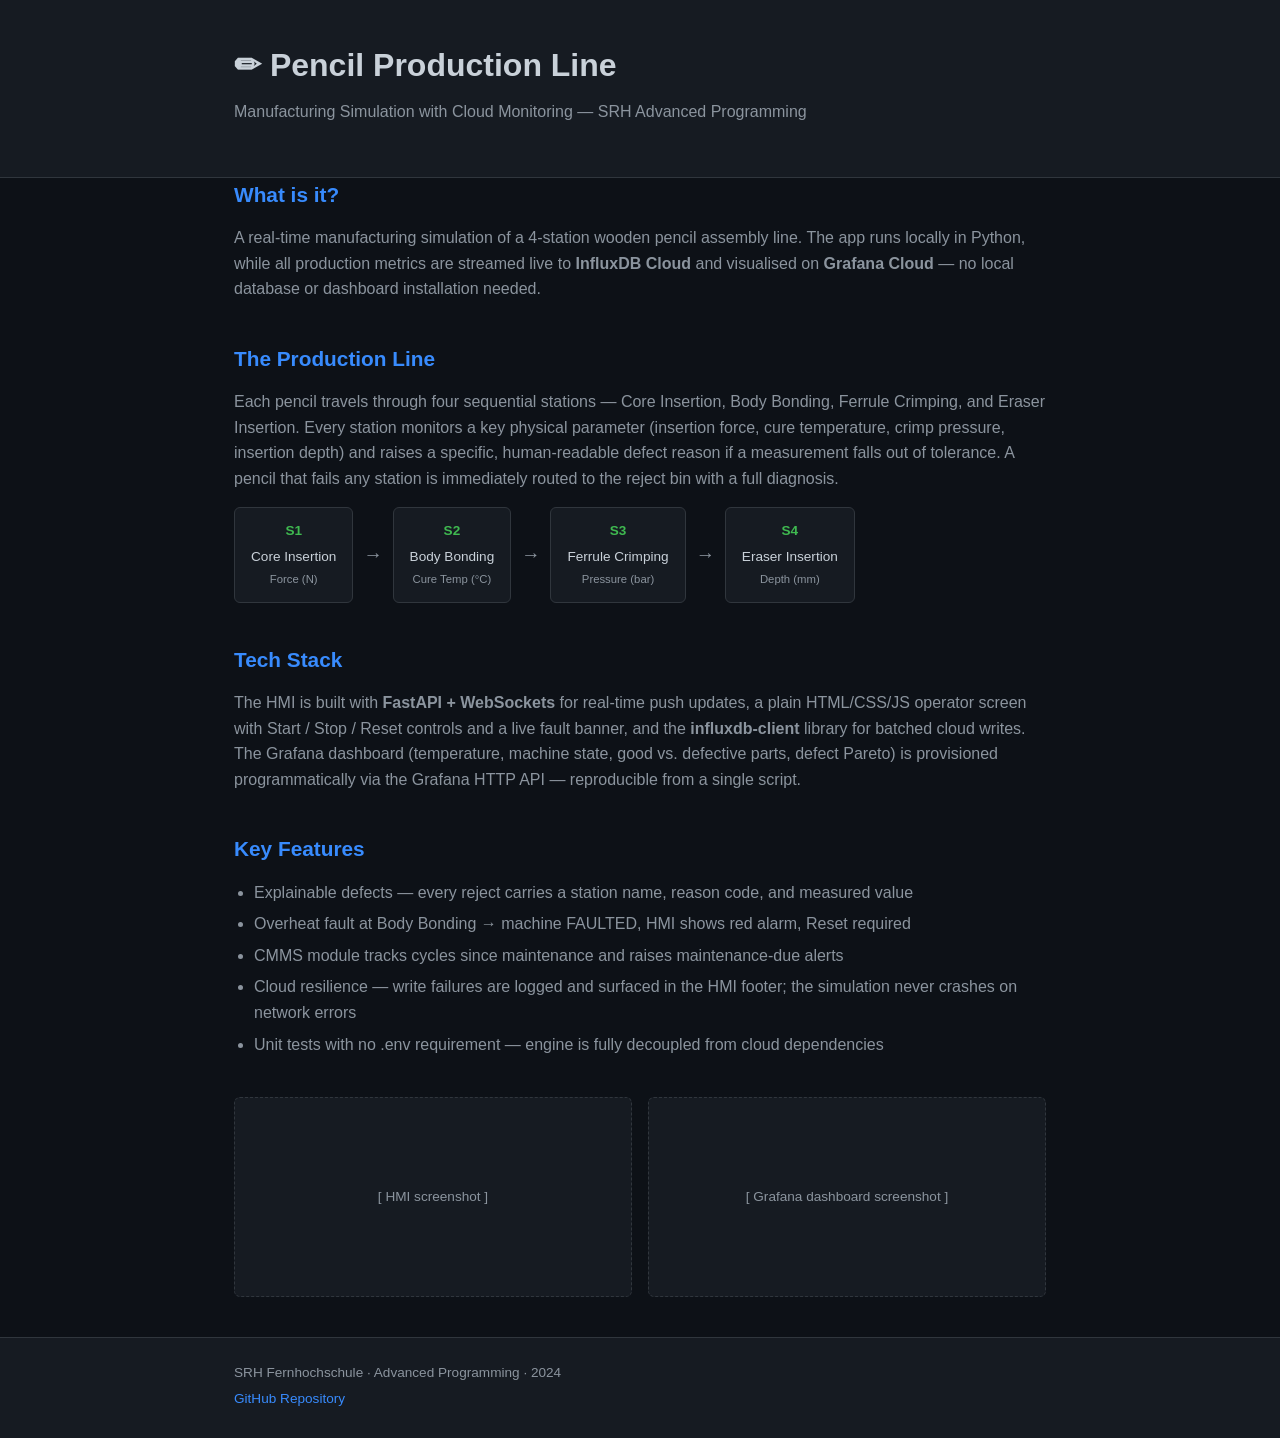
<file: docs/index.html>
<!DOCTYPE html>
<html lang="en">
<head>
  <meta charset="UTF-8" />
  <meta name="viewport" content="width=device-width, initial-scale=1.0" />
  <title>Pencil Production Line — SRH Project</title>
  <link rel="stylesheet" href="style.css" />
</head>
<body>
  <header>
    <div class="container">
      <h1>✏ Pencil Production Line</h1>
      <p class="subtitle">Manufacturing Simulation with Cloud Monitoring — SRH Advanced Programming</p>
    </div>
  </header>

  <main class="container">
    <section>
      <h2>What is it?</h2>
      <p>
        A real-time manufacturing simulation of a 4-station wooden pencil assembly line. The app runs
        locally in Python, while all production metrics are streamed live to
        <strong>InfluxDB Cloud</strong> and visualised on <strong>Grafana Cloud</strong> — no local
        database or dashboard installation needed.
      </p>
    </section>

    <section>
      <h2>The Production Line</h2>
      <p>
        Each pencil travels through four sequential stations — Core Insertion, Body Bonding,
        Ferrule Crimping, and Eraser Insertion. Every station monitors a key physical parameter
        (insertion force, cure temperature, crimp pressure, insertion depth) and raises a specific,
        human-readable defect reason if a measurement falls out of tolerance. A pencil that fails
        any station is immediately routed to the reject bin with a full diagnosis.
      </p>
      <div class="station-grid">
        <div class="station-card"><strong>S1</strong> Core Insertion<br/><small>Force (N)</small></div>
        <div class="arrow">→</div>
        <div class="station-card"><strong>S2</strong> Body Bonding<br/><small>Cure Temp (°C)</small></div>
        <div class="arrow">→</div>
        <div class="station-card"><strong>S3</strong> Ferrule Crimping<br/><small>Pressure (bar)</small></div>
        <div class="arrow">→</div>
        <div class="station-card"><strong>S4</strong> Eraser Insertion<br/><small>Depth (mm)</small></div>
      </div>
    </section>

    <section>
      <h2>Tech Stack</h2>
      <p>
        The HMI is built with <strong>FastAPI + WebSockets</strong> for real-time push updates, a
        plain HTML/CSS/JS operator screen with Start / Stop / Reset controls and a live fault banner,
        and the <strong>influxdb-client</strong> library for batched cloud writes. The Grafana
        dashboard (temperature, machine state, good vs. defective parts, defect Pareto) is
        provisioned programmatically via the Grafana HTTP API — reproducible from a single script.
      </p>
    </section>

    <section>
      <h2>Key Features</h2>
      <ul>
        <li>Explainable defects — every reject carries a station name, reason code, and measured value</li>
        <li>Overheat fault at Body Bonding → machine FAULTED, HMI shows red alarm, Reset required</li>
        <li>CMMS module tracks cycles since maintenance and raises maintenance-due alerts</li>
        <li>Cloud resilience — write failures are logged and surfaced in the HMI footer; the simulation never crashes on network errors</li>
        <li>Unit tests with no .env requirement — engine is fully decoupled from cloud dependencies</li>
      </ul>
    </section>

    <section class="placeholder-section">
      <div class="img-placeholder">[ HMI screenshot ]</div>
      <div class="img-placeholder">[ Grafana dashboard screenshot ]</div>
    </section>
  </main>

  <footer>
    <div class="container">
      <p>SRH Fernhochschule · Advanced Programming · 2024</p>
      <p><a href="https://github.com/rajvir/pencil-production-line">GitHub Repository</a></p>
    </div>
  </footer>
</body>
</html>
</file>
<file: docs/style.css>
:root {
  --bg: #0d1117; --surface: #161b22; --border: #30363d;
  --text: #c9d1d9; --text-dim: #8b949e;
  --green: #3fb950; --red: #f85149; --amber: #d29922; --blue: #388bfd;
}
* { box-sizing: border-box; margin: 0; padding: 0; }
body { background: var(--bg); color: var(--text); font-family: -apple-system, BlinkMacSystemFont, 'Segoe UI', sans-serif; line-height: 1.6; }

.container { max-width: 860px; margin: 0 auto; padding: 0 24px; }

header { background: var(--surface); border-bottom: 1px solid var(--border); padding: 40px 0; }
h1 { font-size: 2rem; margin-bottom: 8px; }
.subtitle { color: var(--text-dim); font-size: 1rem; }

main { padding: 48px 0; }
section { margin-bottom: 40px; }
h2 { font-size: 1.3rem; margin-bottom: 14px; color: var(--blue); }
p { margin-bottom: 12px; color: var(--text-dim); }
ul { padding-left: 20px; color: var(--text-dim); }
li { margin-bottom: 6px; }

.station-grid { display: flex; align-items: center; gap: 10px; margin-top: 16px; flex-wrap: wrap; }
.station-card { background: var(--surface); border: 1px solid var(--border); border-radius: 6px; padding: 12px 16px; text-align: center; font-size: 0.85rem; }
.station-card strong { display: block; color: var(--green); margin-bottom: 4px; }
.station-card small { color: var(--text-dim); }
.arrow { color: var(--text-dim); font-size: 1.2rem; }

.placeholder-section { display: flex; gap: 16px; margin-top: 8px; }
.img-placeholder { flex: 1; background: var(--surface); border: 1px dashed var(--border); height: 200px; display: flex; align-items: center; justify-content: center; color: var(--text-dim); border-radius: 6px; font-size: 0.85rem; }

footer { background: var(--surface); border-top: 1px solid var(--border); padding: 24px 0; }
footer p { color: var(--text-dim); font-size: 0.85rem; margin-bottom: 4px; }
footer a { color: var(--blue); text-decoration: none; }
footer a:hover { text-decoration: underline; }
</file>
